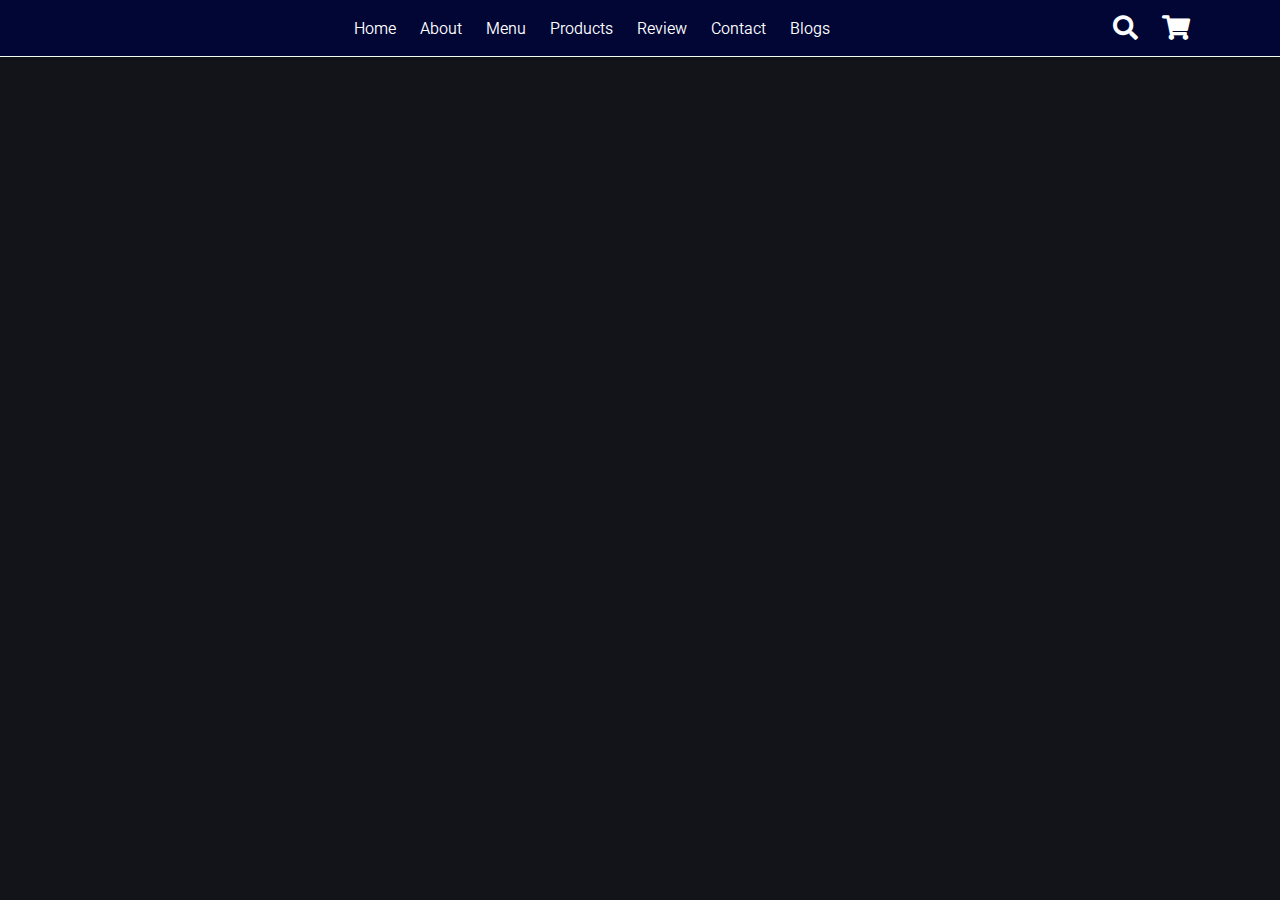
<file: index.html>
<!DOCTYPE html>
<html lang="en">
  <head>
    <meta charset="UTF-8" />
    <meta http-equiv="X-UA-Compatible" content="IE=edge" />
    <meta name="viewport" content="width=device-width, initial-scale=1.0" />
    <title>CoffieeBee</title>

    <link rel="images" type="image/x-icon" href="/images/favicon.ico" />

    <link rel="apple-touch-icon" sizes="180x180" href="/apple-touch-icon.png" />
    <link rel="icon" type="image/png" sizes="32x32" href="/favicon-32x32.png" />
    <link rel="icon" type="image/png" sizes="16x16" href="/favicon-16x16.png" />
    <link rel="manifest" href="/site.webmanifest" />

    <!-- font awesome cdn link  -->
    <link
      rel="stylesheet"
      href="https://cdnjs.cloudflare.com/ajax/libs/font-awesome/5.15.4/css/all.min.css"
    />

    <!-- custom css file link  -->
    <link rel="stylesheet" href="css/style.css" />
  </head>
  <body>
    <!-- header section starts  -->

    <header class="header">
      <a href="#" class="logo"> </a>

      <nav class="navbar">
        <a href="#home">Home</a>
        <a href="about.html">About</a>
        <a href="#menu">Menu</a>
        <a href="#products">Products</a>
        <a href="#review">Review</a>
        <a href="#contact">Contact</a>
        <a href="#blogs">Blogs</a>
      </nav>

      <div class="icons">
        <div class="fas fa-search" id="search-btn"></div>
        <div class="fas fa-shopping-cart" id="cart-btn"></div>
        <div class="fas fa-bars" id="menu-btn"></div>
      </div>

      <div class="search-form">
        <input type="search" id="search-box" placeholder="search here..." />
        <label for="search-box" class="fas fa-search"></label>
      </div>

      <div class="cart-items-container">
        <div class="cart-item">
          <span class="fas fa-times"></span>
          <img src="images/cart-item-1.png" alt="" />
          <div class="content">
            <h3>Cart item 01</h3>
            <div class="price">$18.99/-</div>
          </div>
        </div>
        <div class="cart-item">
          <span class="fas fa-times"></span>
          <img src="images/cart-item-2.png" alt="" />
          <div class="content">
            <h3>Cart item 02</h3>
            <div class="price">$20.99/-</div>
          </div>
        </div>
        <div class="cart-item">
          <span class="fas fa-times"></span>
          <img src="images/cart-item-3.png" alt="" />
          <div class="content">
            <h3>Cart item 03</h3>
            <div class="price">$17.99/-</div>
          </div>
        </div>
        <div class="cart-item">
          <span class="fas fa-times"></span>
          <img src="images/cart-item-4.png" alt="" />
          <div class="content">
            <h3>Cart item 04</h3>
            <div class="price">$25.99/-</div>
          </div>
        </div>
        <a href="#" class="btn">Checkout Now</a>
      </div>
    </header>

    <!-- custom js file link  -->
    <script src="js/script.js"></script>
  </body>
</html>
</file>
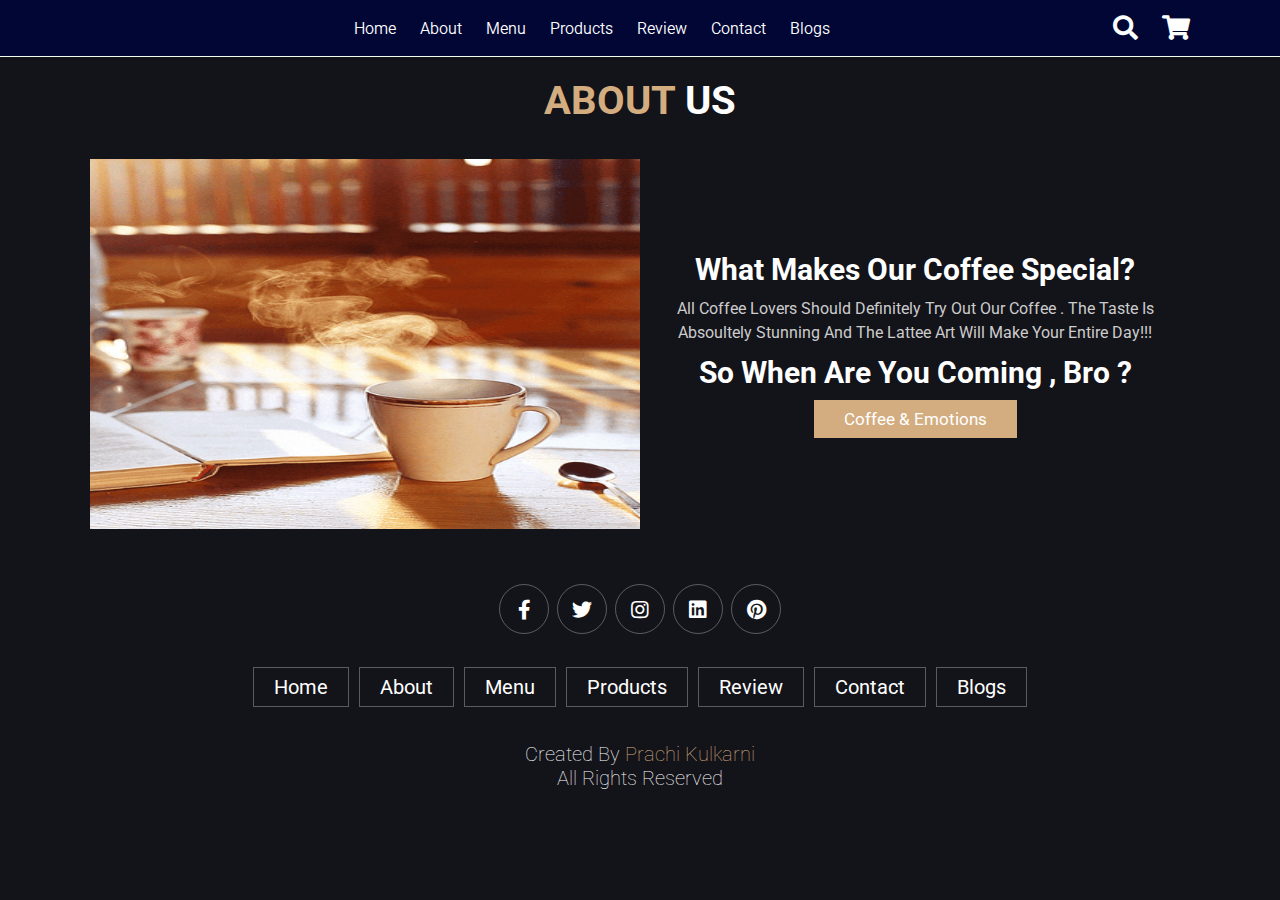
<file: about.html>
<!DOCTYPE html>
<html lang="en">
  <head>
    <meta charset="UTF-8" />
    <meta http-equiv="X-UA-Compatible" content="IE=edge" />
    <meta name="viewport" content="width=device-width, initial-scale=1.0" />
    <title>CoffieeBee</title>

    <link rel="images" type="image/x-icon" href="/images/favicon.ico" />

    <link rel="apple-touch-icon" sizes="180x180" href="/apple-touch-icon.png" />
    <link rel="icon" type="image/png" sizes="32x32" href="/favicon-32x32.png" />
    <link rel="icon" type="image/png" sizes="16x16" href="/favicon-16x16.png" />
    <link rel="manifest" href="/site.webmanifest" />

    <!-- font awesome cdn link  -->
    <link
      rel="stylesheet"
      href="https://cdnjs.cloudflare.com/ajax/libs/font-awesome/5.15.4/css/all.min.css"
    />

    <!-- custom css file link  -->
    <link rel="stylesheet" href="css/style.css" />
  </head>
  <body>
    <!-- header section starts  -->

    <header class="header">
      <a href="#" class="logo"> </a>

      <nav class="navbar">
        <a href="home.html">Home</a>
        <a href="about.html">About</a>
        <a href="menu.html">Menu</a>
        <a href="product.html">Products</a>
        <a href="review.html">Review</a>
        <a href="contact.html">Contact</a>
        <a href="blog.html">Blogs</a>
      </nav>

      <div class="icons">
        <div class="fas fa-search" id="search-btn"></div>
        <div class="fas fa-shopping-cart" id="cart-btn"></div>
        <div class="fas fa-bars" id="menu-btn"></div>
      </div>

      <div class="search-form">
        <input type="search" id="search-box" placeholder="search here..." />
        <label for="search-box" class="fas fa-search"></label>
      </div>

      <div class="cart-items-container">
        <div class="cart-item">
          <span class="fas fa-times"></span>
          <img src="images/cart-item-1.png" alt="" />
          <div class="content">
            <h3>Cart item 01</h3>
            <div class="price">$18.99/-</div>
          </div>
        </div>
        <div class="cart-item">
          <span class="fas fa-times"></span>
          <img src="images/cart-item-2.png" alt="" />
          <div class="content">
            <h3>Cart item 02</h3>
            <div class="price">$20.99/-</div>
          </div>
        </div>
        <div class="cart-item">
          <span class="fas fa-times"></span>
          <img src="images/cart-item-3.png" alt="" />
          <div class="content">
            <h3>Cart item 03</h3>
            <div class="price">$17.99/-</div>
          </div>
        </div>
        <div class="cart-item">
          <span class="fas fa-times"></span>
          <img src="images/cart-item-4.png" alt="" />
          <div class="content">
            <h3>Cart item 04</h3>
            <div class="price">$25.99/-</div>
          </div>
        </div>
        <a href="home.html" class="btn">Checkout Now</a>
      </div>
    </header>

    <!-- header section ends -->
    <!-- about section starts  -->

    <section class="about" id="about">
      <h1 class="heading"><span>About</span> Us</h1>

      <div class="row">
        <div class="image">
          <img src="images/about_gif.gif" alt="" />
        </div>

        <div class="content">
          <h3>what makes our coffee special?</h3>
          <p>
            All Coffee lovers should definitely try out our coffee . The taste
            is absoultely stunning and the lattee art will make your entire
            day!!!
          </p>
          <h3>So when are you coming , bro ?</h3>
          <a
            href="https://www.fuzia.com/article_detail/669319/coffee-an-alive-emotion"
            class="btn"
            >coffee & emotions
          </a>
        </div>
      </div>
    </section>

    <!-- about section ends -->

    <!-- footer section starts  -->

    <section class="footer">
      <div class="share">
        <a
          href="https://www.facebook.com/profile.php?id=100077198296014"
          class="fab fa-facebook-f"
        ></a>
        <a
          href="https://twitter.com/PrachiK21514492"
          class="fab fa-twitter"
        ></a>
        <a
          href="https://www.instagram.com/prachikulkarni534/"
          class="fab fa-instagram"
        ></a>
        <a
          href="https://www.linkedin.com/in/prachi-kulkarni-45475b224/"
          class="fab fa-linkedin"
        ></a>
        <a
          href="https://in.pinterest.com/prachikulkarni3292/"
          class="fab fa-pinterest"
        ></a>
      </div>

      <div class="links">
        <a href="home.html">home</a>
        <a href="about.html">about</a>
        <a href="menu.html">menu</a>
        <a href="product.html">products</a>
        <a href="review.html">review</a>
        <a href="contact.html">contact</a>
        <a href="blog.html">blogs</a>
      </div>

      <div class="credit">
        created by <span>Prachi Kulkarni</span><br />
        all rights reserved
      </div>
    </section>

    <!-- footer section ends -->

    <!-- custom js file link  -->
    <script src="js/script.js"></script>
  </body>
</html>
</file>
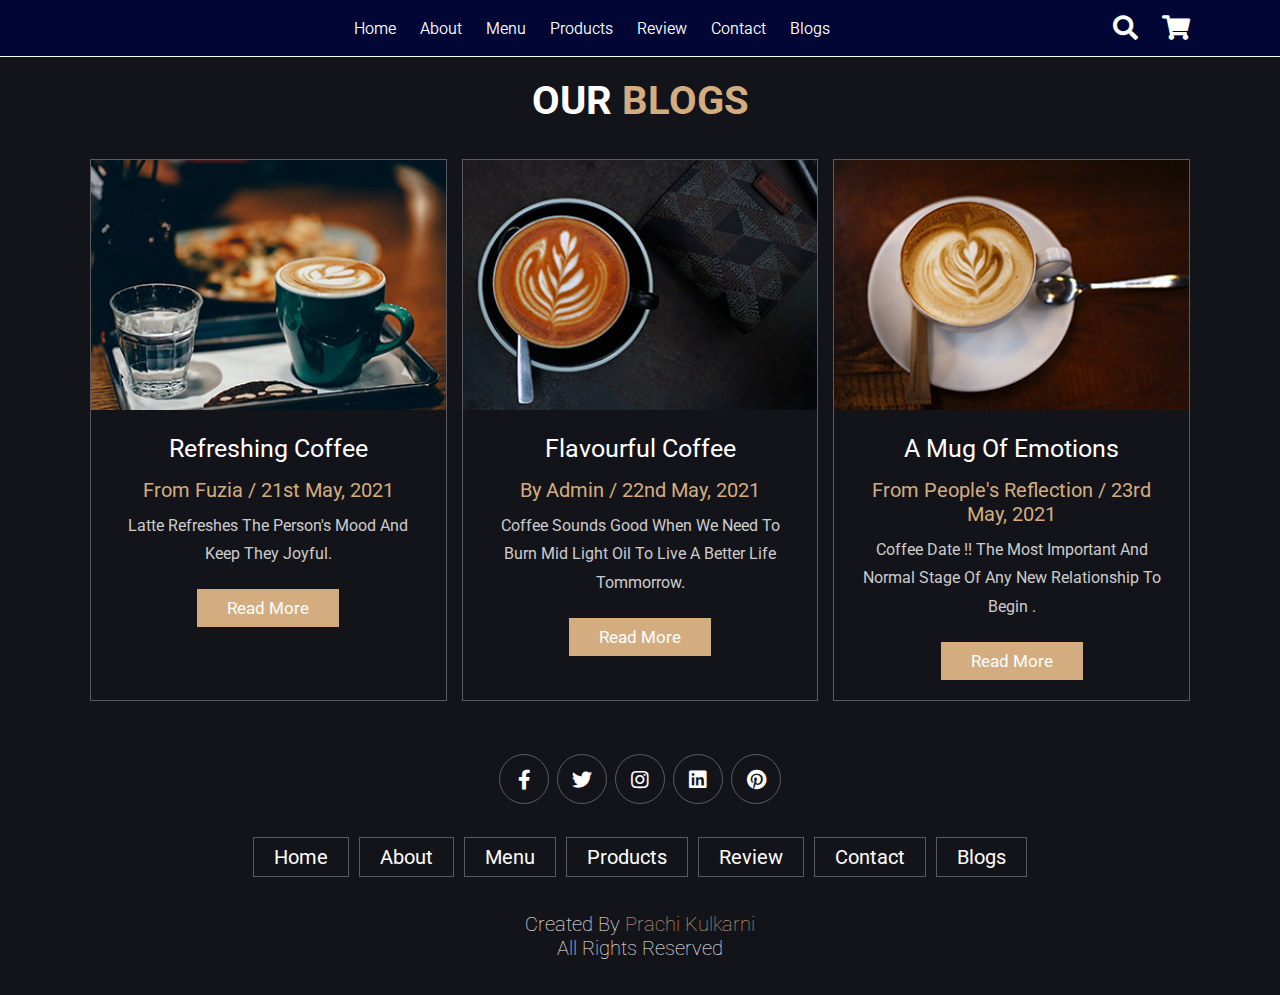
<file: blog.html>
<!DOCTYPE html>
<html lang="en">
  <head>
    <meta charset="UTF-8" />
    <meta http-equiv="X-UA-Compatible" content="IE=edge" />
    <meta name="viewport" content="width=device-width, initial-scale=1.0" />
    <title>CoffieeBee</title>

    <link rel="images" type="image/x-icon" href="/images/favicon.ico" />

    <link rel="apple-touch-icon" sizes="180x180" href="/apple-touch-icon.png" />
    <link rel="icon" type="image/png" sizes="32x32" href="/favicon-32x32.png" />
    <link rel="icon" type="image/png" sizes="16x16" href="/favicon-16x16.png" />
    <link rel="manifest" href="/site.webmanifest" />

    <!-- font awesome cdn link  -->
    <link
      rel="stylesheet"
      href="https://cdnjs.cloudflare.com/ajax/libs/font-awesome/5.15.4/css/all.min.css"
    />

    <!-- custom css file link  -->
    <link rel="stylesheet" href="css/style.css" />
  </head>
  <body>
    <!-- header section starts  -->

    <header class="header">
      <a href="#" class="logo"> </a>

      <nav class="navbar">
        <a href="home.html">Home</a>
        <a href="about.html">About</a>
        <a href="menu.html">Menu</a>
        <a href="product.html">Products</a>
        <a href="review.html">Review</a>
        <a href="contact.html">Contact</a>
        <a href="blog.html">Blogs</a>
      </nav>

      <div class="icons">
        <div class="fas fa-search" id="search-btn"></div>
        <div class="fas fa-shopping-cart" id="cart-btn"></div>
        <div class="fas fa-bars" id="menu-btn"></div>
      </div>

      <div class="search-form">
        <input type="search" id="search-box" placeholder="search here..." />
        <label for="search-box" class="fas fa-search"></label>
      </div>

      <div class="cart-items-container">
        <div class="cart-item">
          <span class="fas fa-times"></span>
          <img src="images/cart-item-1.png" alt="" />
          <div class="content">
            <h3>Cart item 01</h3>
            <div class="price">$18.99/-</div>
          </div>
        </div>
        <div class="cart-item">
          <span class="fas fa-times"></span>
          <img src="images/cart-item-2.png" alt="" />
          <div class="content">
            <h3>Cart item 02</h3>
            <div class="price">$20.99/-</div>
          </div>
        </div>
        <div class="cart-item">
          <span class="fas fa-times"></span>
          <img src="images/cart-item-3.png" alt="" />
          <div class="content">
            <h3>Cart item 03</h3>
            <div class="price">$17.99/-</div>
          </div>
        </div>
        <div class="cart-item">
          <span class="fas fa-times"></span>
          <img src="images/cart-item-4.png" alt="" />
          <div class="content">
            <h3>Cart item 04</h3>
            <div class="price">$25.99/-</div>
          </div>
        </div>
        <a href="home.html" class="btn">Checkout Now</a>
      </div>
    </header>

    <!-- header section ends -->

    <!-- blogs section starts  -->

    <section class="blogs" id="blogs">
      <h1 class="heading">our <span>blogs</span></h1>

      <div class="box-container">
        <div class="box">
          <div class="image">
            <img src="images/blog-1.jpeg" alt="" />
          </div>
          <div class="content">
            <a
              href="https://www.thekitchn.com/9-blogs-for-coffee-lovers-222986"
              class="title"
              >Refreshing coffee</a
            >
            <span>From fuzia / 21st may, 2021</span>
            <p>Latte refreshes the person's mood and keep they joyful.</p>
            <a
              href="https://www.thekitchn.com/9-blogs-for-coffee-lovers-222986"
              class="btn"
              >read more</a
            >
          </div>
        </div>

        <div class="box">
          <div class="image">
            <img src="images/blog-2.jpeg" alt="" />
          </div>
          <div class="content">
            <a
              href="https://club.atlascoffeeclub.com/best-coffee-blogs/"
              class="title"
            >
              Flavourful Coffee</a
            >
            <span>By admin / 22nd may, 2021</span>
            <p>
              Coffee sounds good when we need to burn mid light oil to live a
              better life tommorrow.
            </p>
            <a
              href="https://club.atlascoffeeclub.com/best-coffee-blogs/"
              class="btn"
              >read more</a
            >
          </div>
        </div>

        <div class="box">
          <div class="image">
            <img src="images/blog-3.jpeg" alt="" />
          </div>
          <div class="content">
            <a
              href="https://www.ellementry.com/blog/reasons-why-people-are-emotionally-attached-to-their-mugs/"
              class="title"
              >A mug of emotions</a
            >
            <span>From people's reflection / 23rd may, 2021</span>
            <p>
              Coffee Date !! the most important and normal stage of any new
              relationship to begin .
            </p>
            <a
              href="https://www.ellementry.com/blog/reasons-why-people-are-emotionally-attached-to-their-mugs/"
              class="btn"
              >read more</a
            >
          </div>
        </div>
      </div>
    </section>

    <!-- blogs section ends -->

    <!-- footer section starts  -->

    <section class="footer">
      <div class="share">
        <a
          href="https://www.facebook.com/profile.php?id=100077198296014"
          class="fab fa-facebook-f"
        ></a>
        <a
          href="https://twitter.com/PrachiK21514492"
          class="fab fa-twitter"
        ></a>
        <a
          href="https://www.instagram.com/prachikulkarni534/"
          class="fab fa-instagram"
        ></a>
        <a
          href="https://www.linkedin.com/in/prachi-kulkarni-45475b224/"
          class="fab fa-linkedin"
        ></a>
        <a
          href="https://in.pinterest.com/prachikulkarni3292/"
          class="fab fa-pinterest"
        ></a>
      </div>

      <div class="links">
        <a href="home.html">home</a>
        <a href="about.html">about</a>
        <a href="menu.html">menu</a>
        <a href="product.html">products</a>
        <a href="review.html">review</a>
        <a href="contact.html">contact</a>
        <a href="blog.html">blogs</a>
      </div>

      <div class="credit">
        created by <span>Prachi Kulkarni</span><br />
        all rights reserved
      </div>
    </section>

    <!-- footer section ends -->

    <!-- custom js file link  -->
    <script src="js/script.js"></script>
  </body>
</html>
</file>
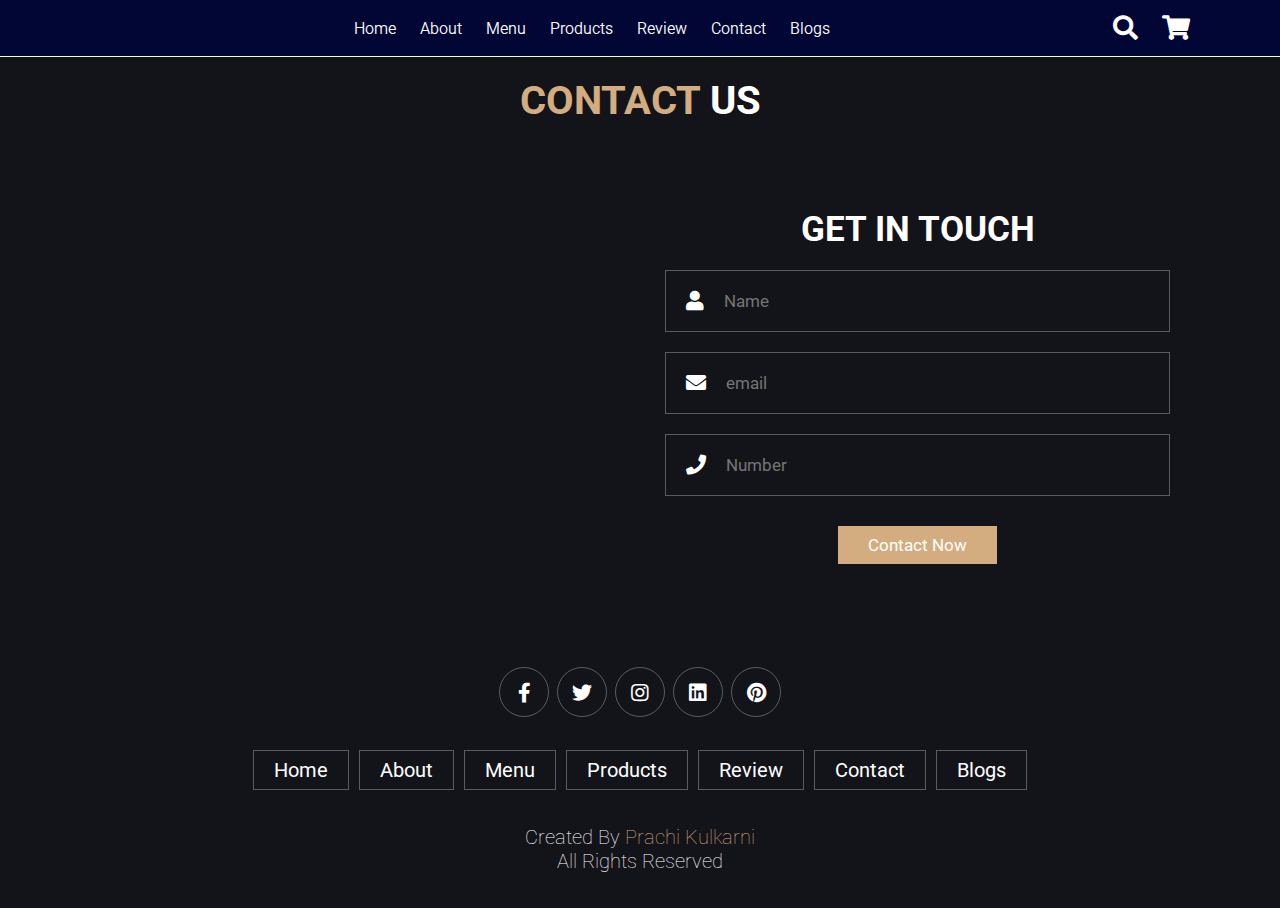
<file: contact.html>
<!DOCTYPE html>
<html lang="en">
  <head>
    <meta charset="UTF-8" />
    <meta http-equiv="X-UA-Compatible" content="IE=edge" />
    <meta name="viewport" content="width=device-width, initial-scale=1.0" />
    <title>CoffieeBee</title>

    <link rel="images" type="image/x-icon" href="/images/favicon.ico" />

    <link rel="apple-touch-icon" sizes="180x180" href="/apple-touch-icon.png" />
    <link rel="icon" type="image/png" sizes="32x32" href="/favicon-32x32.png" />
    <link rel="icon" type="image/png" sizes="16x16" href="/favicon-16x16.png" />
    <link rel="manifest" href="/site.webmanifest" />

    <!-- font awesome cdn link  -->
    <link
      rel="stylesheet"
      href="https://cdnjs.cloudflare.com/ajax/libs/font-awesome/5.15.4/css/all.min.css"
    />

    <!-- custom css file link  -->
    <link rel="stylesheet" href="css/style.css" />
  </head>
  <body>
    <!-- header section starts  -->

    <header class="header">
      <a href="#" class="logo"> </a>

      <nav class="navbar">
        <a href="home.html">Home</a>
        <a href="about.html">About</a>
        <a href="menu.html">Menu</a>
        <a href="product.html">Products</a>
        <a href="review.html">Review</a>
        <a href="contact.html">Contact</a>
        <a href="blog.html">Blogs</a>
      </nav>

      <div class="icons">
        <div class="fas fa-search" id="search-btn"></div>
        <div class="fas fa-shopping-cart" id="cart-btn"></div>
        <div class="fas fa-bars" id="menu-btn"></div>
      </div>

      <div class="search-form">
        <input type="search" id="search-box" placeholder="search here..." />
        <label for="search-box" class="fas fa-search"></label>
      </div>

      <div class="cart-items-container">
        <div class="cart-item">
          <span class="fas fa-times"></span>
          <img src="images/cart-item-1.png" alt="" />
          <div class="content">
            <h3>Cart item 01</h3>
            <div class="price">$18.99/-</div>
          </div>
        </div>
        <div class="cart-item">
          <span class="fas fa-times"></span>
          <img src="images/cart-item-2.png" alt="" />
          <div class="content">
            <h3>Cart item 02</h3>
            <div class="price">$20.99/-</div>
          </div>
        </div>
        <div class="cart-item">
          <span class="fas fa-times"></span>
          <img src="images/cart-item-3.png" alt="" />
          <div class="content">
            <h3>Cart item 03</h3>
            <div class="price">$17.99/-</div>
          </div>
        </div>
        <div class="cart-item">
          <span class="fas fa-times"></span>
          <img src="images/cart-item-4.png" alt="" />
          <div class="content">
            <h3>Cart item 04</h3>
            <div class="price">$25.99/-</div>
          </div>
        </div>
        <a href="home.html" class="btn">Checkout Now</a>
      </div>
    </header>

    <!-- header section ends -->

    <!-- contact section starts  -->

    <section class="contact" id="contact">
      <h1 class="heading"><span>contact</span> us</h1>

      <div class="row">
        <iframe
          class="map"
          src="https://www.google.com/maps/embed?pb=!1m18!1m12!1m3!1d30153.788252261566!2d72.82321484621745!3d19.141690214227783!2m3!1f0!2f0!3f0!3m2!1i1024!2i768!4f13.1!3m3!1m2!1s0x3be7b63aceef0c69%3A0x2aa80cf2287dfa3b!2sJogeshwari%20West%2C%20Mumbai%2C%20Maharashtra%20400047!5e0!3m2!1sen!2sin!4v1629452077891!5m2!1sen!2sin"
          allowfullscreen=""
          loading="lazy"
        ></iframe>

        <form action="">
          <h3>Get in touch</h3>
          <div class="inputBox">
            <span class="fas fa-user"></span>
            <input type="text" placeholder="Name" />
          </div>
          <div class="inputBox">
            <span class="fas fa-envelope"></span>
            <input type="email" placeholder="email" />
          </div>
          <div class="inputBox">
            <span class="fas fa-phone"></span>
            <input type="number" placeholder="Number" />
          </div>
          <input type="submit" value="contact now" class="btn" />
        </form>
      </div>
    </section>

    <!-- contact section ends -->
    <!-- footer section starts  -->

    <section class="footer">
      <div class="share">
        <a
          href="https://www.facebook.com/profile.php?id=100077198296014"
          class="fab fa-facebook-f"
        ></a>
        <a
          href="https://twitter.com/PrachiK21514492"
          class="fab fa-twitter"
        ></a>
        <a
          href="https://www.instagram.com/prachikulkarni534/"
          class="fab fa-instagram"
        ></a>
        <a
          href="https://www.linkedin.com/in/prachi-kulkarni-45475b224/"
          class="fab fa-linkedin"
        ></a>
        <a
          href="https://in.pinterest.com/prachikulkarni3292/"
          class="fab fa-pinterest"
        ></a>
      </div>

      <div class="links">
        <a href="home.html">home</a>
        <a href="about.html">about</a>
        <a href="menu.html">menu</a>
        <a href="product.html">products</a>
        <a href="review.html">review</a>
        <a href="contact.html">contact</a>
        <a href="blog.html">blogs</a>
      </div>

      <div class="credit">
        created by <span>Prachi Kulkarni</span><br />
        all rights reserved
      </div>
    </section>

    <!-- footer section ends -->

    <!-- custom js file link  -->
    <script src="js/script.js"></script>
  </body>
</html>
</file>
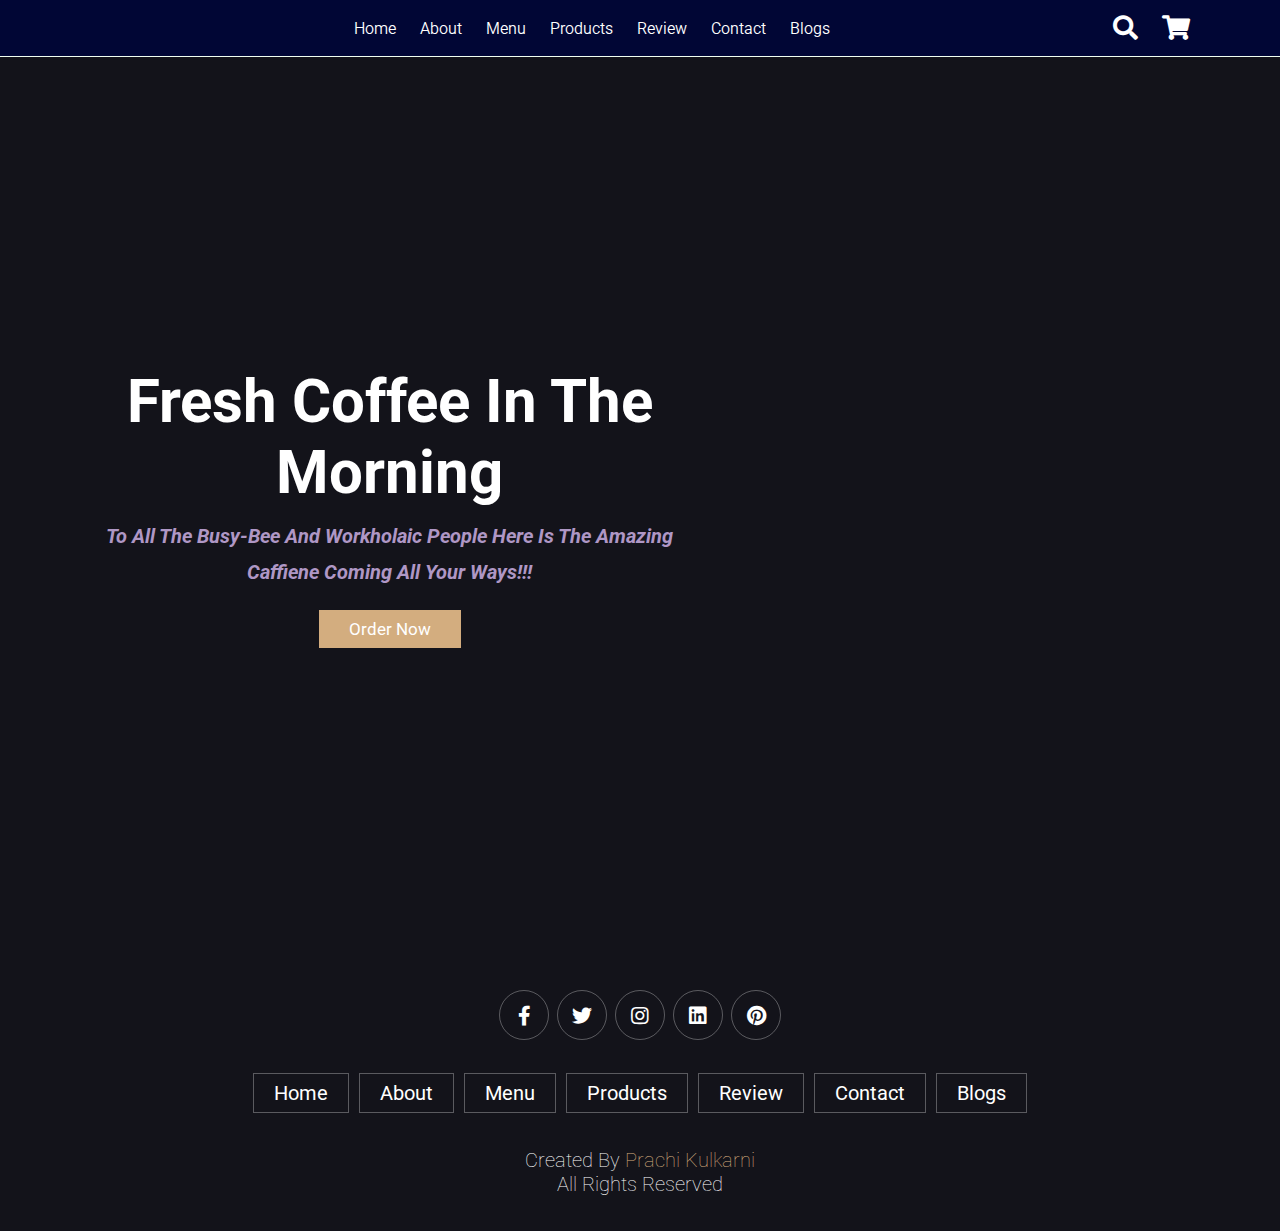
<file: home.html>
<!DOCTYPE html>
<html lang="en">
  <head>
    <meta charset="UTF-8" />
    <meta http-equiv="X-UA-Compatible" content="IE=edge" />
    <meta name="viewport" content="width=device-width, initial-scale=1.0" />
    <title>CoffieeBee</title>

    <link rel="images" type="image/x-icon" href="/images/favicon.ico" />

    <link rel="apple-touch-icon" sizes="180x180" href="/apple-touch-icon.png" />
    <link rel="icon" type="image/png" sizes="32x32" href="/favicon-32x32.png" />
    <link rel="icon" type="image/png" sizes="16x16" href="/favicon-16x16.png" />
    <link rel="manifest" href="/site.webmanifest" />

    <!-- font awesome cdn link  -->
    <link
      rel="stylesheet"
      href="https://cdnjs.cloudflare.com/ajax/libs/font-awesome/5.15.4/css/all.min.css"
    />

    <!-- custom css file link  -->
    <link rel="stylesheet" href="css/style.css" />
  </head>
  <body>
    <!-- header section starts  -->

    <header class="header">
      <a href="#" class="logo"> </a>

      <nav class="navbar">
        <a href="home.html">Home</a>
        <a href="about.html">About</a>
        <a href="menu.html">Menu</a>
        <a href="product.html">Products</a>
        <a href="review.html">Review</a>
        <a href="contact.html">Contact</a>
        <a href="blog.html">Blogs</a>
      </nav>

      <div class="icons">
        <div class="fas fa-search" id="search-btn"></div>
        <div class="fas fa-shopping-cart" id="cart-btn"></div>
        <div class="fas fa-bars" id="menu-btn"></div>
      </div>

      <div class="search-form">
        <input type="search" id="search-box" placeholder="search here..." />
        <label for="search-box" class="fas fa-search"></label>
      </div>

      <div class="cart-items-container">
        <div class="cart-item">
          <span class="fas fa-times"></span>
          <img src="images/cart-item-1.png" alt="" />
          <div class="content">
            <h3>Cart item 01</h3>
            <div class="price">$18.99/-</div>
          </div>
        </div>
        <div class="cart-item">
          <span class="fas fa-times"></span>
          <img src="images/cart-item-2.png" alt="" />
          <div class="content">
            <h3>Cart item 02</h3>
            <div class="price">$20.99/-</div>
          </div>
        </div>
        <div class="cart-item">
          <span class="fas fa-times"></span>
          <img src="images/cart-item-3.png" alt="" />
          <div class="content">
            <h3>Cart item 03</h3>
            <div class="price">$17.99/-</div>
          </div>
        </div>
        <div class="cart-item">
          <span class="fas fa-times"></span>
          <img src="images/cart-item-4.png" alt="" />
          <div class="content">
            <h3>Cart item 04</h3>
            <div class="price">$25.99/-</div>
          </div>
        </div>
        <a href="home.html" class="btn">Checkout Now</a>
      </div>
    </header>

    <!-- header section ends -->

    <!-- home section starts  -->

    <section class="home" id="home">
      <div class="content">
        <h3>fresh coffee in the morning</h3>
        <p>
          To all the Busy-bee and workholaic people here is the amazing caffiene
          coming all your ways!!!
        </p>

        <a href="order.html" class="btn">Order now</a>
      </div>
    </section>

    <!-- home section ends -->

    <!-- footer section starts  -->

    <section class="footer">
      <div class="share">
        <a
          href="https://www.facebook.com/profile.php?id=100077198296014"
          class="fab fa-facebook-f"
        ></a>
        <a
          href="https://twitter.com/PrachiK21514492"
          class="fab fa-twitter"
        ></a>
        <a
          href="https://www.instagram.com/prachikulkarni534/"
          class="fab fa-instagram"
        ></a>
        <a
          href="https://www.linkedin.com/in/prachi-kulkarni-45475b224/"
          class="fab fa-linkedin"
        ></a>
        <a
          href="https://in.pinterest.com/prachikulkarni3292/"
          class="fab fa-pinterest"
        ></a>
      </div>

      <div class="links">
        <a href="home.html">home</a>
        <a href="about.html">about</a>
        <a href="menu.html">menu</a>
        <a href="product.html">products</a>
        <a href="review.html">review</a>
        <a href="contact.html">contact</a>
        <a href="blog.html">blogs</a>
      </div>

      <div class="credit">
        created by <span>Prachi Kulkarni</span><br />
        all rights reserved
      </div>
    </section>

    <!-- footer section ends -->

    <!-- custom js file link  -->
    <script src="js/script.js"></script>
  </body>
</html>
</file>
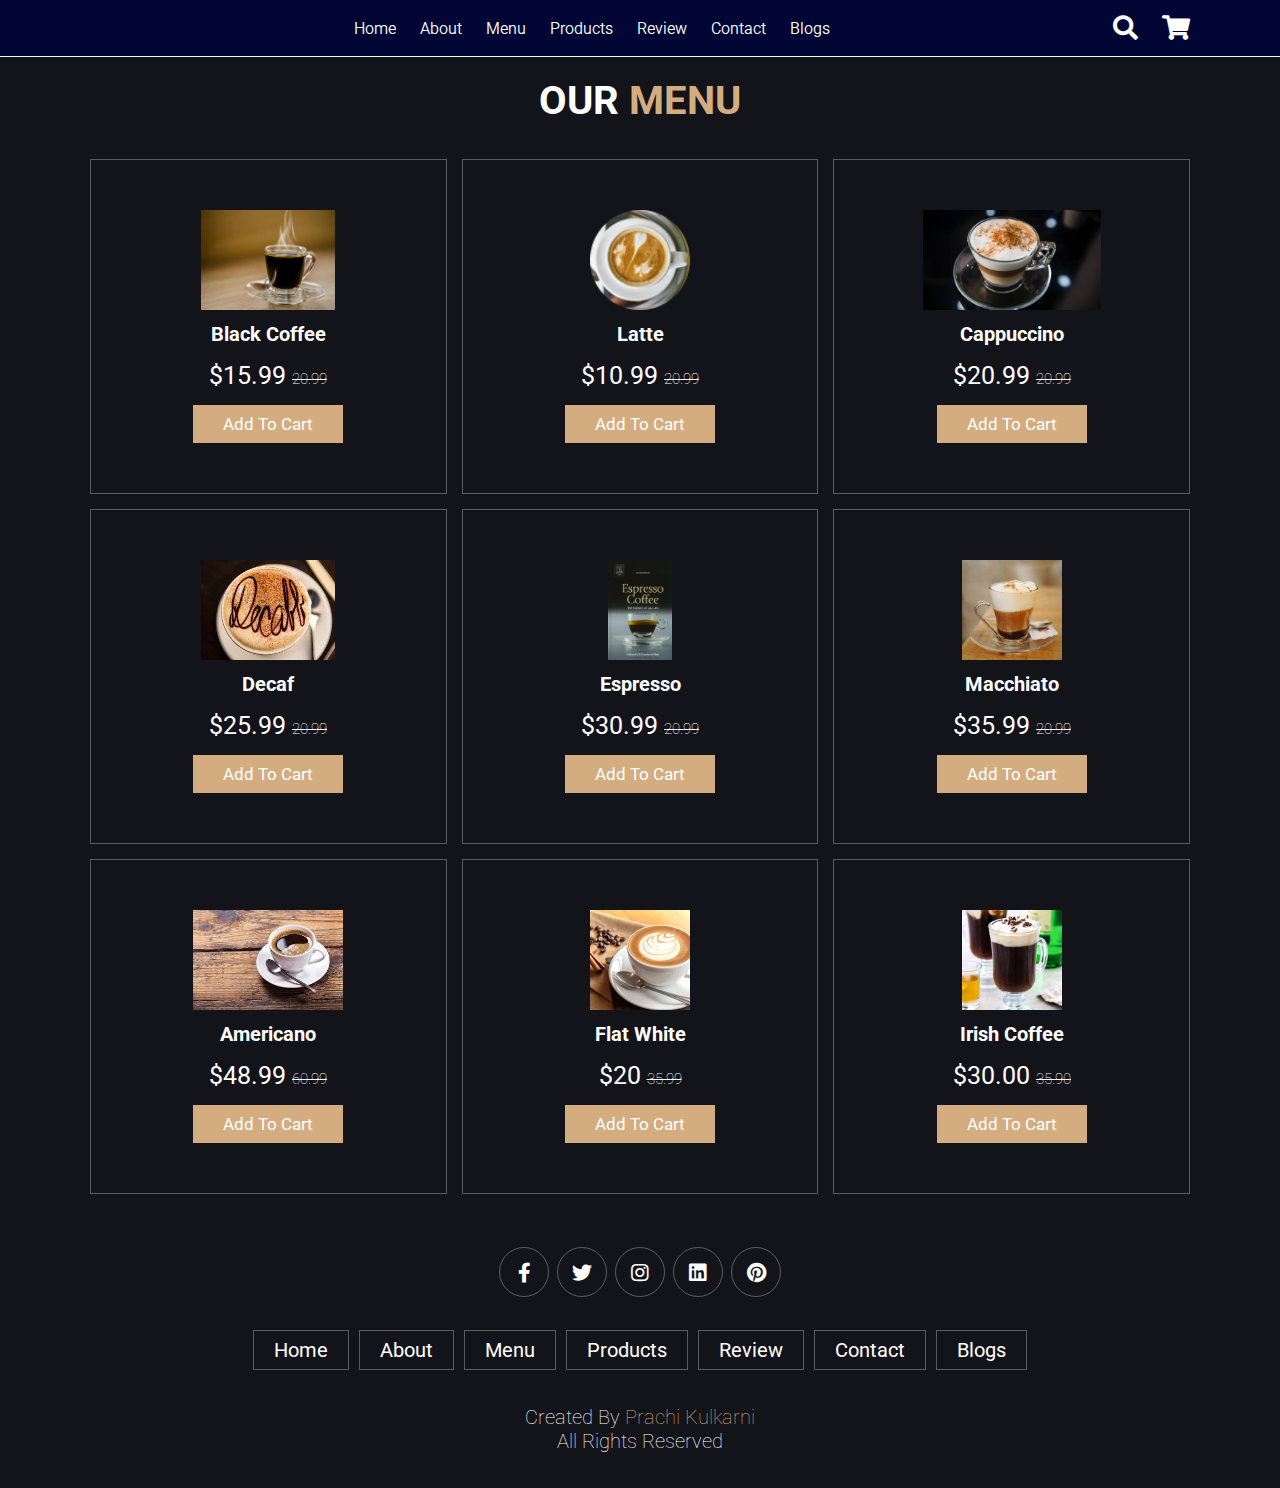
<file: menu.html>
<!DOCTYPE html>
<html lang="en">
  <head>
    <meta charset="UTF-8" />
    <meta http-equiv="X-UA-Compatible" content="IE=edge" />
    <meta name="viewport" content="width=device-width, initial-scale=1.0" />
    <title>CoffieeBee</title>

    <link rel="images" type="image/x-icon" href="/images/favicon.ico" />

    <link rel="apple-touch-icon" sizes="180x180" href="/apple-touch-icon.png" />
    <link rel="icon" type="image/png" sizes="32x32" href="/favicon-32x32.png" />
    <link rel="icon" type="image/png" sizes="16x16" href="/favicon-16x16.png" />
    <link rel="manifest" href="/site.webmanifest" />

    <!-- font awesome cdn link  -->
    <link
      rel="stylesheet"
      href="https://cdnjs.cloudflare.com/ajax/libs/font-awesome/5.15.4/css/all.min.css"
    />

    <!-- custom css file link  -->
    <link rel="stylesheet" href="css/style.css" />
  </head>
  <body>
    <!-- header section starts  -->

    <header class="header">
      <a href="#" class="logo"> </a>

      <nav class="navbar">
        <a href="home.html">Home</a>
        <a href="about.html">About</a>
        <a href="menu.html">Menu</a>
        <a href="product.html">Products</a>
        <a href="review.html">Review</a>
        <a href="contact.html">Contact</a>
        <a href="blog.html">Blogs</a>
      </nav>

      <div class="icons">
        <div class="fas fa-search" id="search-btn"></div>
        <div class="fas fa-shopping-cart" id="cart-btn"></div>
        <div class="fas fa-bars" id="menu-btn"></div>
      </div>

      <div class="search-form">
        <input type="search" id="search-box" placeholder="search here..." />
        <label for="search-box" class="fas fa-search"></label>
      </div>

      <div class="cart-items-container">
        <div class="cart-item">
          <span class="fas fa-times"></span>
          <img src="images/cart-item-1.png" alt="" />
          <div class="content">
            <h3>Cart item 01</h3>
            <div class="price">$18.99/-</div>
          </div>
        </div>
        <div class="cart-item">
          <span class="fas fa-times"></span>
          <img src="images/cart-item-2.png" alt="" />
          <div class="content">
            <h3>Cart item 02</h3>
            <div class="price">$20.99/-</div>
          </div>
        </div>
        <div class="cart-item">
          <span class="fas fa-times"></span>
          <img src="images/cart-item-3.png" alt="" />
          <div class="content">
            <h3>Cart item 03</h3>
            <div class="price">$17.99/-</div>
          </div>
        </div>
        <div class="cart-item">
          <span class="fas fa-times"></span>
          <img src="images/cart-item-4.png" alt="" />
          <div class="content">
            <h3>Cart item 04</h3>
            <div class="price">$25.99/-</div>
          </div>
        </div>
        <a href="#" class="btn">Checkout Now</a>
      </div>
    </header>

    <!-- header section ends -->

    <!-- menu section starts  -->

    <section class="menu" id="menu">
      <h1 class="heading">our <span>menu</span></h1>

      <div class="box-container">
        <div class="box">
          <img src="images/black coffee.png" alt="" />
          <h3>Black Coffee</h3>
          <div class="price">$15.99 <span>20.99</span></div>
          <a href="#" class="btn">add to cart</a>
        </div>

        <div class="box">
          <img src="images/menu-2.png" alt="" />
          <h3>Latte</h3>
          <div class="price">$10.99 <span>20.99</span></div>
          <a href="#" class="btn">add to cart</a>
        </div>

        <div class="box">
          <img src="images/cappisuno.jpg" alt="" />
          <h3>Cappuccino</h3>
          <div class="price">$20.99 <span>20.99</span></div>
          <a href="#" class="btn">add to cart</a>
        </div>

        <div class="box">
          <img src="images/decaf.png" alt="" />
          <h3>Decaf</h3>
          <div class="price">$25.99 <span>20.99</span></div>
          <a href="#" class="btn">add to cart</a>
        </div>

        <div class="box">
          <img src="images/espresso.jpg" alt="" />
          <h3>Espresso</h3>
          <div class="price">$30.99 <span>20.99</span></div>
          <a href="#" class="btn">add to cart</a>
        </div>

        <div class="box">
          <img src="images/machhito.png" alt="" />
          <h3>Macchiato</h3>
          <div class="price">$35.99 <span>20.99</span></div>
          <a href="#" class="btn">add to cart</a>
        </div>

        <div class="box">
          <img src="images/americano" alt="" />
          <h3>Americano</h3>
          <div class="price">$48.99 <span>60.99</span></div>
          <a href="#" class="btn">add to cart</a>
        </div>

        <div class="box">
          <img src="images/flat white.png" alt="" />
          <h3>Flat White</h3>
          <div class="price">$20 <span>35.99</span></div>
          <a href="#" class="btn">add to cart</a>
        </div>

        <div class="box">
          <img src="images/irish coffee.png" alt="" />
          <h3>Irish Coffee</h3>
          <div class="price">$30.00 <span>35.90</span></div>
          <a href="#" class="btn">add to cart</a>
        </div>
      </div>
    </section>

    <!-- menu section ends -->

    <!-- footer section starts  -->

    <section class="footer">
      <div class="share">
        <a
          href="https://www.facebook.com/profile.php?id=100077198296014"
          class="fab fa-facebook-f"
        ></a>
        <a
          href="https://twitter.com/PrachiK21514492"
          class="fab fa-twitter"
        ></a>
        <a
          href="https://www.instagram.com/prachikulkarni534/"
          class="fab fa-instagram"
        ></a>
        <a
          href="https://www.linkedin.com/in/prachi-kulkarni-45475b224/"
          class="fab fa-linkedin"
        ></a>
        <a
          href="https://in.pinterest.com/prachikulkarni3292/"
          class="fab fa-pinterest"
        ></a>
      </div>

      <div class="links">
        <a href="home.html">home</a>
        <a href="about.html">about</a>
        <a href="menu.html">menu</a>
        <a href="product.html">products</a>
        <a href="review.html">review</a>
        <a href="contact.html">contact</a>
        <a href="blog.html">blogs</a>
      </div>

      <div class="credit">
        created by <span>Prachi Kulkarni</span><br />
        all rights reserved
      </div>
    </section>

    <!-- footer section ends -->

    <!-- custom js file link  -->
    <script src="js/script.js"></script>
  </body>
</html>
</file>
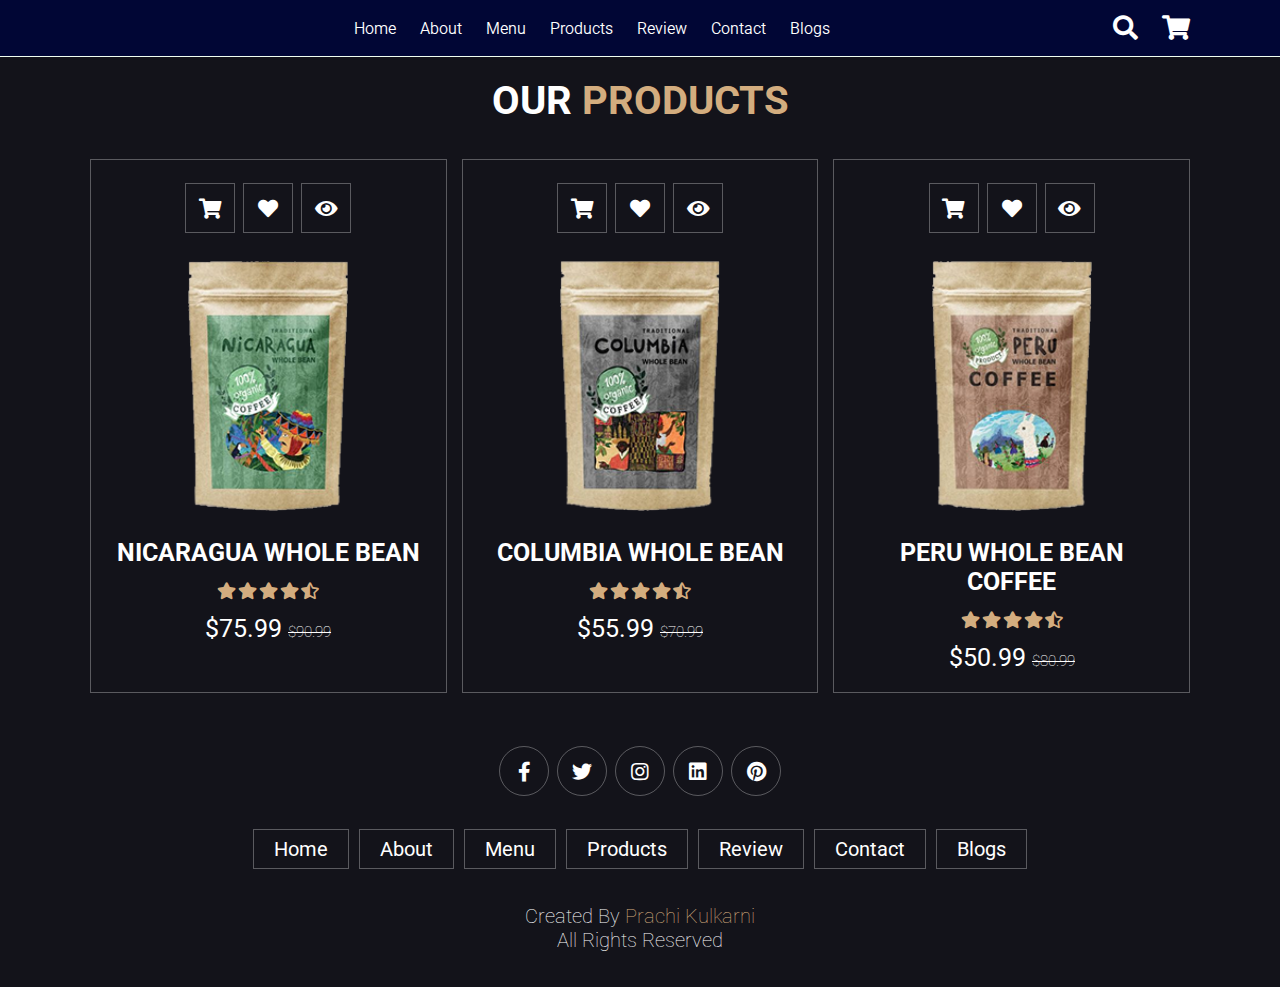
<file: product.html>
<!DOCTYPE html>
<html lang="en">
  <head>
    <meta charset="UTF-8" />
    <meta http-equiv="X-UA-Compatible" content="IE=edge" />
    <meta name="viewport" content="width=device-width, initial-scale=1.0" />
    <title>CoffieeBee</title>

    <link rel="images" type="image/x-icon" href="/images/favicon.ico" />

    <link rel="apple-touch-icon" sizes="180x180" href="/apple-touch-icon.png" />
    <link rel="icon" type="image/png" sizes="32x32" href="/favicon-32x32.png" />
    <link rel="icon" type="image/png" sizes="16x16" href="/favicon-16x16.png" />
    <link rel="manifest" href="/site.webmanifest" />

    <!-- font awesome cdn link  -->
    <link
      rel="stylesheet"
      href="https://cdnjs.cloudflare.com/ajax/libs/font-awesome/5.15.4/css/all.min.css"
    />

    <!-- custom css file link  -->
    <link rel="stylesheet" href="css/style.css" />
  </head>
  <body>
    <!-- header section starts  -->

    <header class="header">
      <a href="#" class="logo"> </a>

      <nav class="navbar">
        <a href="home.html">Home</a>
        <a href="about.html">About</a>
        <a href="menu.html">Menu</a>
        <a href="product.html">Products</a>
        <a href="review.html">Review</a>
        <a href="contact.html">Contact</a>
        <a href="blog.html">Blogs</a>
      </nav>

      <div class="icons">
        <div class="fas fa-search" id="search-btn"></div>
        <div class="fas fa-shopping-cart" id="cart-btn"></div>
        <div class="fas fa-bars" id="menu-btn"></div>
      </div>

      <div class="search-form">
        <input type="search" id="search-box" placeholder="search here..." />
        <label for="search-box" class="fas fa-search"></label>
      </div>

      <div class="cart-items-container">
        <div class="cart-item">
          <span class="fas fa-times"></span>
          <img src="images/cart-item-1.png" alt="" />
          <div class="content">
            <h3>Cart item 01</h3>
            <div class="price">$18.99/-</div>
          </div>
        </div>
        <div class="cart-item">
          <span class="fas fa-times"></span>
          <img src="images/cart-item-2.png" alt="" />
          <div class="content">
            <h3>Cart item 02</h3>
            <div class="price">$20.99/-</div>
          </div>
        </div>
        <div class="cart-item">
          <span class="fas fa-times"></span>
          <img src="images/cart-item-3.png" alt="" />
          <div class="content">
            <h3>Cart item 03</h3>
            <div class="price">$17.99/-</div>
          </div>
        </div>
        <div class="cart-item">
          <span class="fas fa-times"></span>
          <img src="images/cart-item-4.png" alt="" />
          <div class="content">
            <h3>Cart item 04</h3>
            <div class="price">$25.99/-</div>
          </div>
        </div>
        <a href="#" class="btn">Checkout Now</a>
      </div>
    </header>

    <!-- header section ends -->

    <section class="products" id="products">
      <h1 class="heading">our <span>products</span></h1>

      <div class="box-container">
        <div class="box">
          <div class="icons">
            <a href="#" class="fas fa-shopping-cart"></a>
            <a href="#" class="fas fa-heart"></a>
            <a href="#" class="fas fa-eye"></a>
          </div>
          <div class="image">
            <img src="images/product-1.png" alt="" />
          </div>
          <div class="content">
            <h3>NICARAGUA WHOLE BEAN</h3>
            <div class="stars">
              <i class="fas fa-star"></i>
              <i class="fas fa-star"></i>
              <i class="fas fa-star"></i>
              <i class="fas fa-star"></i>
              <i class="fas fa-star-half-alt"></i>
            </div>
            <div class="price">$75.99 <span>$90.99</span></div>
          </div>
        </div>

        <div class="box">
          <div class="icons">
            <a href="#" class="fas fa-shopping-cart"></a>
            <a href="#" class="fas fa-heart"></a>
            <a href="#" class="fas fa-eye"></a>
          </div>
          <div class="image">
            <img src="images/product-2.png" alt="" />
          </div>
          <div class="content">
            <h3>COLUMBIA WHOLE BEAN</h3>
            <div class="stars">
              <i class="fas fa-star"></i>
              <i class="fas fa-star"></i>
              <i class="fas fa-star"></i>
              <i class="fas fa-star"></i>
              <i class="fas fa-star-half-alt"></i>
            </div>
            <div class="price">$55.99 <span>$70.99</span></div>
          </div>
        </div>

        <div class="box">
          <div class="icons">
            <a href="#" class="fas fa-shopping-cart"></a>
            <a href="#" class="fas fa-heart"></a>
            <a href="#" class="fas fa-eye"></a>
          </div>
          <div class="image">
            <img src="images/product-3.png" alt="" />
          </div>
          <div class="content">
            <h3>PERU WHOLE BEAN COFFEE</h3>
            <div class="stars">
              <i class="fas fa-star"></i>
              <i class="fas fa-star"></i>
              <i class="fas fa-star"></i>
              <i class="fas fa-star"></i>
              <i class="fas fa-star-half-alt"></i>
            </div>
            <div class="price">$50.99 <span>$80.99</span></div>
          </div>
        </div>
      </div>
    </section>

    <!-- footer section starts  -->

    <section class="footer">
      <div class="share">
        <a
          href="https://www.facebook.com/profile.php?id=100077198296014"
          class="fab fa-facebook-f"
        ></a>
        <a
          href="https://twitter.com/PrachiK21514492"
          class="fab fa-twitter"
        ></a>
        <a
          href="https://www.instagram.com/prachikulkarni534/"
          class="fab fa-instagram"
        ></a>
        <a
          href="https://www.linkedin.com/in/prachi-kulkarni-45475b224/"
          class="fab fa-linkedin"
        ></a>
        <a
          href="https://in.pinterest.com/prachikulkarni3292/"
          class="fab fa-pinterest"
        ></a>
      </div>

      <div class="links">
        <a href="home.html">home</a>
        <a href="about.html">about</a>
        <a href="menu.html">menu</a>
        <a href="product.html">products</a>
        <a href="review.html">review</a>
        <a href="contact.html">contact</a>
        <a href="blog.html">blogs</a>
      </div>

      <div class="credit">
        created by <span>Prachi Kulkarni</span><br />
        all rights reserved
      </div>
    </section>

    <!-- footer section ends -->

    <!-- custom js file link  -->
    <script src="js/script.js"></script>
  </body>
</html>
</file>
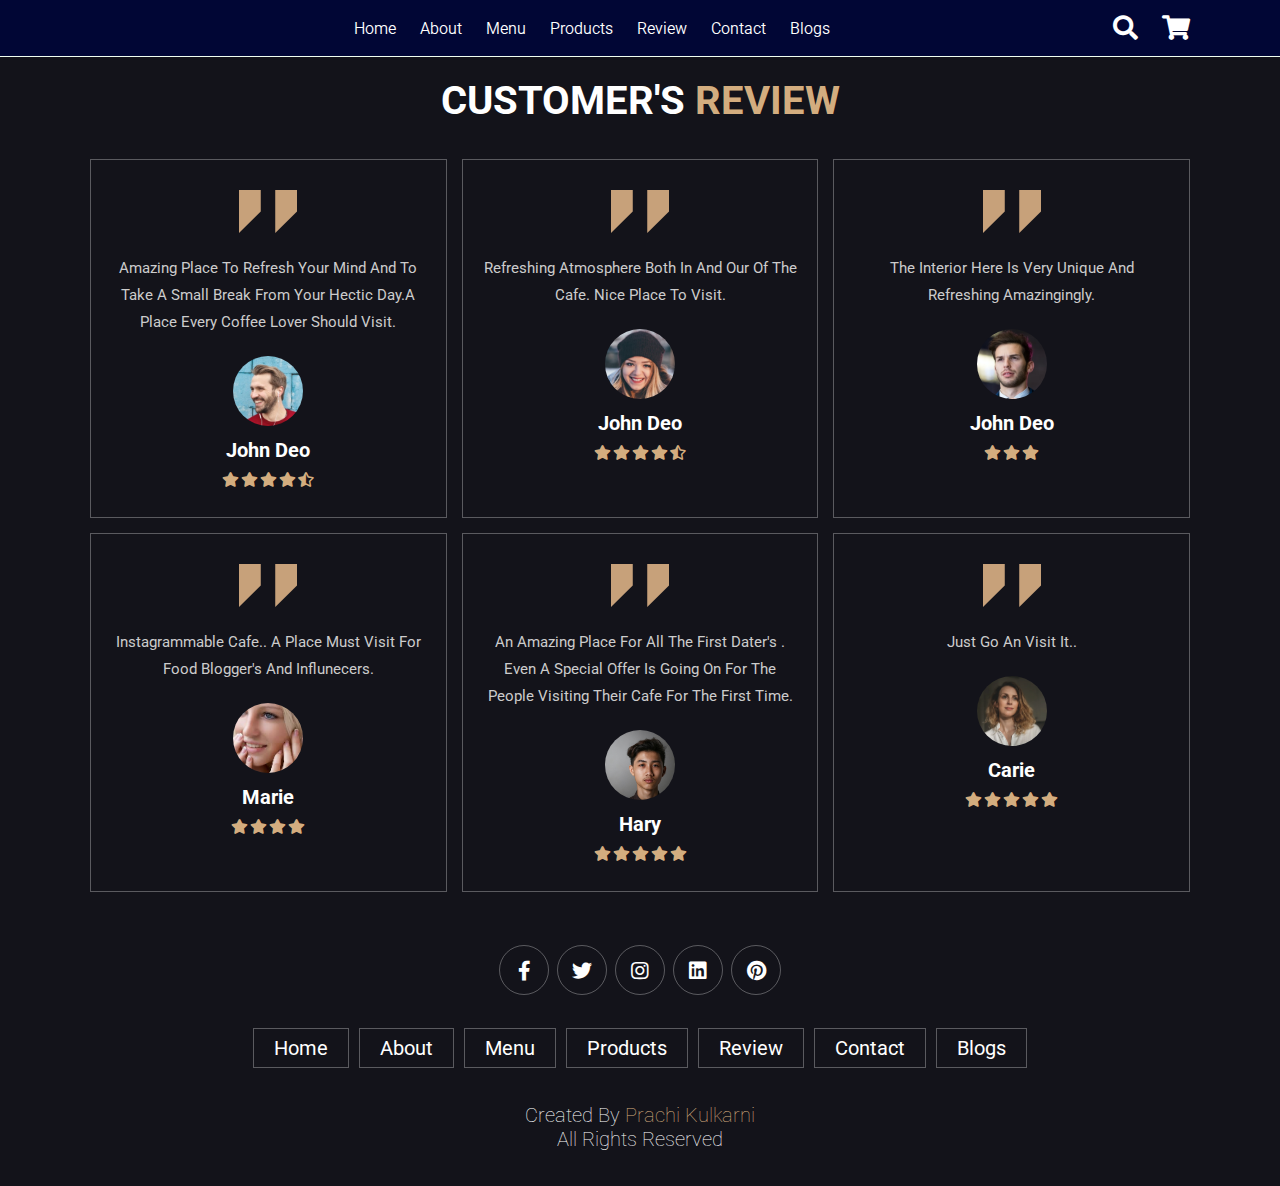
<file: review.html>
<!DOCTYPE html>
<html lang="en">
  <head>
    <meta charset="UTF-8" />
    <meta http-equiv="X-UA-Compatible" content="IE=edge" />
    <meta name="viewport" content="width=device-width, initial-scale=1.0" />
    <title>CoffieeBee</title>

    <link rel="images" type="image/x-icon" href="/images/favicon.ico" />

    <link rel="apple-touch-icon" sizes="180x180" href="/apple-touch-icon.png" />
    <link rel="icon" type="image/png" sizes="32x32" href="/favicon-32x32.png" />
    <link rel="icon" type="image/png" sizes="16x16" href="/favicon-16x16.png" />
    <link rel="manifest" href="/site.webmanifest" />

    <!-- font awesome cdn link  -->
    <link
      rel="stylesheet"
      href="https://cdnjs.cloudflare.com/ajax/libs/font-awesome/5.15.4/css/all.min.css"
    />

    <!-- custom css file link  -->
    <link rel="stylesheet" href="css/style.css" />
  </head>
  <body>
    <!-- header section starts  -->

    <header class="header">
      <a href="#" class="logo"> </a>

      <nav class="navbar">
        <a href="home.html">Home</a>
        <a href="about.html">About</a>
        <a href="menu.html">Menu</a>
        <a href="product.html">Products</a>
        <a href="review.html">Review</a>
        <a href="contact.html">Contact</a>
        <a href="blog.html">Blogs</a>
      </nav>

      <div class="icons">
        <div class="fas fa-search" id="search-btn"></div>
        <div class="fas fa-shopping-cart" id="cart-btn"></div>
        <div class="fas fa-bars" id="menu-btn"></div>
      </div>

      <div class="search-form">
        <input type="search" id="search-box" placeholder="search here..." />
        <label for="search-box" class="fas fa-search"></label>
      </div>

      <div class="cart-items-container">
        <div class="cart-item">
          <span class="fas fa-times"></span>
          <img src="images/cart-item-1.png" alt="" />
          <div class="content">
            <h3>Cart item 01</h3>
            <div class="price">$18.99/-</div>
          </div>
        </div>
        <div class="cart-item">
          <span class="fas fa-times"></span>
          <img src="images/cart-item-2.png" alt="" />
          <div class="content">
            <h3>Cart item 02</h3>
            <div class="price">$20.99/-</div>
          </div>
        </div>
        <div class="cart-item">
          <span class="fas fa-times"></span>
          <img src="images/cart-item-3.png" alt="" />
          <div class="content">
            <h3>Cart item 03</h3>
            <div class="price">$17.99/-</div>
          </div>
        </div>
        <div class="cart-item">
          <span class="fas fa-times"></span>
          <img src="images/cart-item-4.png" alt="" />
          <div class="content">
            <h3>Cart item 04</h3>
            <div class="price">$25.99/-</div>
          </div>
        </div>
        <a href="home.html" class="btn">Checkout Now</a>
      </div>
    </header>

    <!-- header section ends -->

    <!-- review section starts  -->

    <section class="review" id="review">
      <h1 class="heading">customer's <span>review</span></h1>

      <div class="box-container">
        <div class="box">
          <img src="images/quote-img.png" alt="" class="quote" />
          <p>
            Amazing place to refresh your mind and to take a small break from
            your hectic day.A place every coffee lover should visit.
          </p>
          <img src="images/pic-1.png" class="user" alt="" />
          <h3>john deo</h3>
          <div class="stars">
            <i class="fas fa-star"></i>
            <i class="fas fa-star"></i>
            <i class="fas fa-star"></i>
            <i class="fas fa-star"></i>
            <i class="fas fa-star-half-alt"></i>
          </div>
        </div>

        <div class="box">
          <img src="images/quote-img.png" alt="" class="quote" />
          <p>
            Refreshing atmosphere both in and our of the cafe. Nice place to
            visit.
          </p>
          <img src="images/pic-2.png" class="user" alt="" />
          <h3>john deo</h3>
          <div class="stars">
            <i class="fas fa-star"></i>
            <i class="fas fa-star"></i>
            <i class="fas fa-star"></i>
            <i class="fas fa-star"></i>
            <i class="fas fa-star-half-alt"></i>
          </div>
        </div>

        <div class="box">
          <img src="images/quote-img.png" alt="" class="quote" />
          <p>The interior here is very unique and refreshing amazingingly.</p>
          <img src="images/pic-3.png" class="user" alt="" />
          <h3>john deo</h3>
          <div class="stars">
            <i class="fas fa-star"></i>
            <i class="fas fa-star"></i>
            <i class="fas fa-star"></i>
          </div>
        </div>

        <div class="box">
          <img src="images/quote-img.png" alt="" class="quote" />
          <p>
            Instagrammable cafe.. A place must visit for food blogger's and
            influnecers.
          </p>
          <img src="images/marie.png" class="user" alt="" />
          <h3>Marie</h3>
          <div class="stars">
            <i class="fas fa-star"></i>
            <i class="fas fa-star"></i>
            <i class="fas fa-star"></i>
            <i class="fas fa-star"></i>
          </div>
        </div>

        <div class="box">
          <img src="images/quote-img.png" alt="" class="quote" />
          <p>
            An amazing place for all the first dater's . Even a special offer is
            going on for the people visiting their cafe for the first time.
          </p>
          <img src="images/hary.png" class="user" alt="" />
          <h3>Hary</h3>
          <div class="stars">
            <i class="fas fa-star"></i>
            <i class="fas fa-star"></i>
            <i class="fas fa-star"></i>
            <i class="fas fa-star"></i>
            <i class="fas fa-star"></i>
          </div>
        </div>

        <div class="box">
          <img src="images/quote-img.png" alt="" class="quote" />
          <p>Just go an visit it..</p>
          <img src="images/carie.png" class="user" alt="" />
          <h3>Carie</h3>
          <div class="stars">
            <i class="fas fa-star"></i>
            <i class="fas fa-star"></i>
            <i class="fas fa-star"></i>
            <i class="fas fa-star"></i>
            <i class="fas fa-star"></i>
          </div>
        </div>
      </div>
    </section>

    <!-- review section ends -->

    <!-- footer section starts  -->

    <section class="footer">
      <div class="share">
        <a
          href="https://www.facebook.com/profile.php?id=100077198296014"
          class="fab fa-facebook-f"
        ></a>
        <a
          href="https://twitter.com/PrachiK21514492"
          class="fab fa-twitter"
        ></a>
        <a
          href="https://www.instagram.com/prachikulkarni534/"
          class="fab fa-instagram"
        ></a>
        <a
          href="https://www.linkedin.com/in/prachi-kulkarni-45475b224/"
          class="fab fa-linkedin"
        ></a>
        <a
          href="https://in.pinterest.com/prachikulkarni3292/"
          class="fab fa-pinterest"
        ></a>
      </div>

      <div class="links">
        <a href="home.html">home</a>
        <a href="about.html">about</a>
        <a href="menu.html">menu</a>
        <a href="product.html">products</a>
        <a href="review.html">review</a>
        <a href="contact.html">contact</a>
        <a href="blog.html">blogs</a>
      </div>

      <div class="credit">
        created by <span>Prachi Kulkarni</span><br />
        all rights reserved
      </div>
    </section>

    <!-- footer section ends -->

    <!-- custom js file link  -->
    <script src="js/script.js"></script>
  </body>
</html>
</file>
<file: css/style.css>
@import url('https://fonts.googleapis.com/css2?family=Roboto:wght@100;300;400;500;700&display=swap');

:root{
    --main-color:#d3ad7f;
    --black:#13131a;
    --bg:var(--black);
    --border:.1rem solid rgba(255,255,255,.3);
}

*{
    font-family: 'Roboto', sans-serif;
    margin:0; padding:0;
    box-sizing: border-box;
    outline: none; border:none;
    text-decoration: none;
    text-transform: capitalize;
    transition: .2s linear;
}

html{
    font-size: 62.5%;
    overflow-x: hidden;
    scroll-padding-top: 9rem;
    scroll-behavior: smooth;
}

html::-webkit-scrollbar{
    width: .8rem;
}

html::-webkit-scrollbar-track{
    background: transparent;
}

html::-webkit-scrollbar-thumb{
    background: #fff;
    border-radius: 5rem;
}

body{
    background: var(--bg);
}

section{
    padding:2rem 7%;
    text-align: center;
    color: #ccc;
    

}
.order .section h3{
    text-align: center;
    color: azure;
    padding: 2.5;
    
}

.order .section p{
    text-align: center;
    color:lavender;
    height: auto;
    width:auto;

}

.heading{
    text-align: center;
    color:#fff;
    text-transform: uppercase;
    padding-bottom: 3.5rem;
    font-size: 4rem;
}

.heading span{
    color:var(--main-color);
    text-transform: uppercase;
}

.btn{
    margin-top: 1rem;
    display: inline-block;
    padding:.9rem 3rem;
    font-size: 1.7rem;
    color:#fff;
    background: var(--main-color);
    cursor: pointer;
}

.btn:hover{
    letter-spacing: .2rem;
}

.header{
    background: var(--bg);
    display: flex;
    align-items: center;
    justify-content: space-between;
    padding:1.5rem 7%;
    border-bottom: var(--border);
    position: relative;
    top:0; left: 0; right: 0;
    z-index: 1000;
    border-color: honeydew;
    font-size: medium;
    font-weight: 350;
    background-color: rgba(1, 6, 53, 0.992);
}

.header .logo img{
    height: 6rem;
}

.header .navbar a{
    margin:0 1rem;
    font-size: 1.6rem;
    color:#fff;
}

.header .navbar a:hover{
    color:var(--main-color);
    border-bottom: .1rem solid var(--main-color);
    padding-bottom: .5rem;
}

.header .icons div{
    color:#fff;
    cursor: pointer;
    font-size: 2.5rem;
    margin-left: 2rem;
}

.header .icons div:hover{
    color:var(--main-color);
}

#menu-btn{
    display: none;
}

.header .search-form{
    position: absolute;
    top:115%; right: 7%;
    background: #fff;
    width: 50rem;
    height: 5rem;
    display: flex;
    align-items: center;
    transform: scaleY(0);
    transform-origin: top;
}

.header .search-form.active{
    transform: scaleY(1);
}

.header .search-form input{
    height: 100%;
    width: 100%;
    font-size: 1.6rem;
    color:var(--black);
    padding:1rem;
    text-transform: none;
}

.header .search-form label{
    cursor: pointer;
    font-size: 2.2rem;
    margin-right: 1.5rem;
    color:var(--black);
}

.header .search-form label:hover{
    color:var(--main-color);
}

.header .cart-items-container{
    position: absolute;
    top:100%; right: -100%;
    height: calc(100vh - 9.5rem);
    width: 35rem;
    background: #fff;
    padding:0 1.5rem;
}

.header .cart-items-container.active{
    right: 0;
}

.header .cart-items-container .cart-item{
    position: relative;
    margin:2rem 0;
    display: flex;
    align-items: center;
    gap:1.5rem;
}

.header .cart-items-container .cart-item .fa-times{
    position: absolute;
    top:1rem; right: 1rem;
    font-size: 2rem;
    cursor: pointer;
    color: var(--black);
}

.header .cart-items-container .cart-item .fa-times:hover{
    color:var(--main-color);
}

.header .cart-items-container .cart-item img{
    height: 7rem;
}

.header .cart-items-container .cart-item .content h3{
    font-size: 2rem;
    color:var(--black);
    padding-bottom: .5rem;
}

.header .cart-items-container .cart-item .content .price{
    font-size: 1.5rem;
    color:var(--main-color);
}

.header .cart-items-container .btn{
    width: 100%;
    text-align: center;
}

.home{
    min-height: 100vh;
    display: flex;
    align-items: center ;
    background-blend-mode: soft-light;
    background-size:cover;
    background-position: right;
}

.home .content{
    max-width: 60rem;
}

.home .content h3{
    font-size: 6rem;
    text-transform: center;
    color:white;
}

.home .content p{
    font-size: 2rem;
    font-weight: bolder;
    font-style: oblique;
    line-height: 1.8;
    padding:1rem 0;
    color:rgb(175, 151, 197);
}

.about .row{
    display: flex;
    align-items: center;
    background:var(--black);
    flex-wrap: wrap;
}

.about .row .image{
    flex:1 1 45rem;
}

.about .row .image img{
    width: 550px;
    height: 370px;
    
}
.about .row .content{
    flex:1 1 45rem;
    padding:2rem;
}

.about .row .content h3{
    font-size: 3rem;
    color:#fff;
}

.about .row .content p{
    font-size: 1.6rem;
    color:#ccc;
    padding:1rem 0;
    line-height: 1.5;
}

.menu .box-container{
    display: grid;
    grid-template-columns: repeat(auto-fit, minmax(30rem, 1fr));
    gap:1.5rem;
}

.menu .box-container .box{
    padding:5rem;
    text-align: center;
    border:var(--border);    
}

.menu .box-container .box img{
    height: 10rem;
}

.menu .box-container .box h3{
    color: #fff;
    font-size: 2rem;
    padding:1rem 0;
}

.menu .box-container .box .price{
    color: #fff;
    font-size: 2.5rem;
    padding:.5rem 0;
}

.menu .box-container .box .price span{
    font-size: 1.5rem;
    text-decoration: line-through;
    font-weight: lighter;
}

.menu .box-container .box:hover{
    background:#fff;
}

.menu .box-container .box:hover > *{
    color:var(--black);
}

.products .box-container{
    display: grid;
    grid-template-columns: repeat(auto-fit, minmax(30rem, 1fr));
    gap:1.5rem;
}

.products .box-container .box{
    text-align: center;
    border:var(--border);
    padding: 2rem;
}

.products .box-container .box .icons a{
    height: 5rem;
    width: 5rem;
    line-height: 5rem;
    font-size: 2rem;
    border:var(--border);
    color:#fff;
    margin:.3rem;
}

.products .box-container .box .icons a:hover{
    background:var(--main-color);
}

.products .box-container .box .image{
    padding: 2.5rem 0;
}

.products .box-container .box .image img{
    height: 25rem;
}

.products .box-container .box .content h3{
    color:#fff;
    font-size: 2.5rem;
}

.products .box-container .box .content .stars{
    padding: 1.5rem;
}

.products .box-container .box .content .stars i{
    font-size: 1.7rem;
    color: var(--main-color);
}

.products .box-container .box .content .price{
    color:#fff;
    font-size: 2.5rem;
}

.products .box-container .box .content .price span{
    text-decoration: line-through;
    font-weight: lighter;
    font-size: 1.5rem;
}

.review .box-container{
    display: grid;
    grid-template-columns: repeat(auto-fit, minmax(30rem, 1fr));
    gap:1.5rem;
}

.review .box-container .box{
    border:var(--border);
    text-align: center;
    padding:3rem 2rem;
}

.review .box-container .box p{
    font-size: 1.5rem;
    line-height: 1.8;
    color:#ccc;
    padding:2rem 0;
}

.review .box-container .box .user{
    height: 7rem;
    width: 7rem;
    border-radius: 50%;
    object-fit: cover;
}

.review .box-container .box h3{
    padding:1rem 0;
    font-size: 2rem;
    color:#fff;
}

.review .box-container .box .stars i{
    font-size: 1.5rem;
    color:var(--main-color);
}

.contact .row{
    display: flex;
    background:var(--black);
    flex-wrap: wrap;
    gap:1rem;
}

.contact .row .map{
    flex:1 1 45rem;
    width: 100%;
    object-fit: cover;
}

.contact .row form{
    flex:1 1 45rem;
    padding:5rem 2rem;
    text-align: center;
}

.contact .row form h3{
    text-transform: uppercase;
    font-size: 3.5rem;
    color:#fff;
}

.contact .row form .inputBox{
    display: flex;
    align-items: center;
    margin-top: 2rem;
    margin-bottom: 2rem;
    background:var(--bg);
    border:var(--border);
}

.contact .row form .inputBox span{
    color:#fff;
    font-size: 2rem;
    padding-left: 2rem;
}

.contact .row form .inputBox input{
    width: 100%;
    padding:2rem;
    font-size: 1.7rem;
    color:#fff;
    text-transform: none;
    background:none;
}

.blogs .box-container{
    display: grid;
    grid-template-columns: repeat(auto-fit, minmax(30rem, 1fr));
    gap:1.5rem;
}

.blogs .box-container .box{
    border:var(--border);    
}

.blogs .box-container .box .image{
    height: 25rem;
    overflow:hidden;
    width: 100%;
}

.blogs .box-container .box .image img{
    height: 100%;
    object-fit: cover;
    width: 100%;
}

.blogs .box-container .box:hover .image img{
    transform: scale(1.2);
}

.blogs .box-container .box .content{
    padding:2rem;
}

.blogs .box-container .box .content .title{
    font-size: 2.5rem;
    line-height: 1.5;
    color:#fff;
}

.blogs .box-container .box .content .title:hover{
    color:var(--main-color);
}

.blogs .box-container .box .content span{
    color:var(--main-color);
    display: block;
    padding-top: 1rem;
    font-size: 2rem;
}

.blogs .box-container .box .content p{
    font-size: 1.6rem;
    line-height: 1.8;
    color:#ccc;
    padding:1rem 0;
}

.footer{
    background:var(--black);
    text-align: center;
}

.footer .share{
    padding:1rem 0;
}

.footer .share a{
    height: 5rem;
    width: 5rem;
    line-height: 5rem;
    font-size: 2rem;
    color:#fff;
    border:var(--border);
    margin:.3rem;
    border-radius: 50%;
}

.footer .share a:hover{
    background-color: var(--main-color);
}

.footer .links{
    display: flex;
    justify-content: center;
    flex-wrap: wrap;
    padding:2rem 0;
    gap:1rem;
}

.footer .links a{
    padding:.7rem 2rem;
    color:#fff;
    border:var(--border);
    font-size: 2rem;
}

.footer .links a:hover{
    background:var(--main-color);
}

.footer .credit{
    font-size: 2rem;
    color:#fff;
    font-weight: lighter;
    padding:1.5rem;
}

.footer .credit span{
    color:var(--main-color);
}


.order .image {
    background-size: cover;
    
}



/* media queries  */
@media (max-width:991px){

    html{
        font-size: 55%;
    }

    .header{
        padding:1.5rem 2rem;
    }

    section{
        padding:2rem;
    }

}

@media (max-width:768px){

    #menu-btn{
        display: inline-block;
    }

    .header .navbar{
        position: absolute;
        top:100%; right: -100%;
        background: #fff;
        width: 30rem;
        height: calc(100vh - 9.5rem);
    }

    .header .navbar.active{
        right:0;
    }

    .header .navbar a{
        color:var(--black);
        display: block;
        margin:1.5rem;
        padding:.5rem;
        font-size: 2rem;
    }

    .header .search-form{
        width: 90%;
        right: 2rem;
    }

    .home{
        background-position: left;
        justify-content: center;
        text-align: center;
    }

    .home .content h3{
        font-size: 4.5rem;
    }

    .home .content p{
        font-size: 1.5rem;
    }

}

@media (max-width:450px){

    html{
        font-size: 50%;
    }

}

.order .content h3{
    font-size: 4.5rem;
    text-align: center;
    justify-items: center;
    text-decoration-color: rgb(245, 103, 245);
    background-size: cover ;
}
</file>
